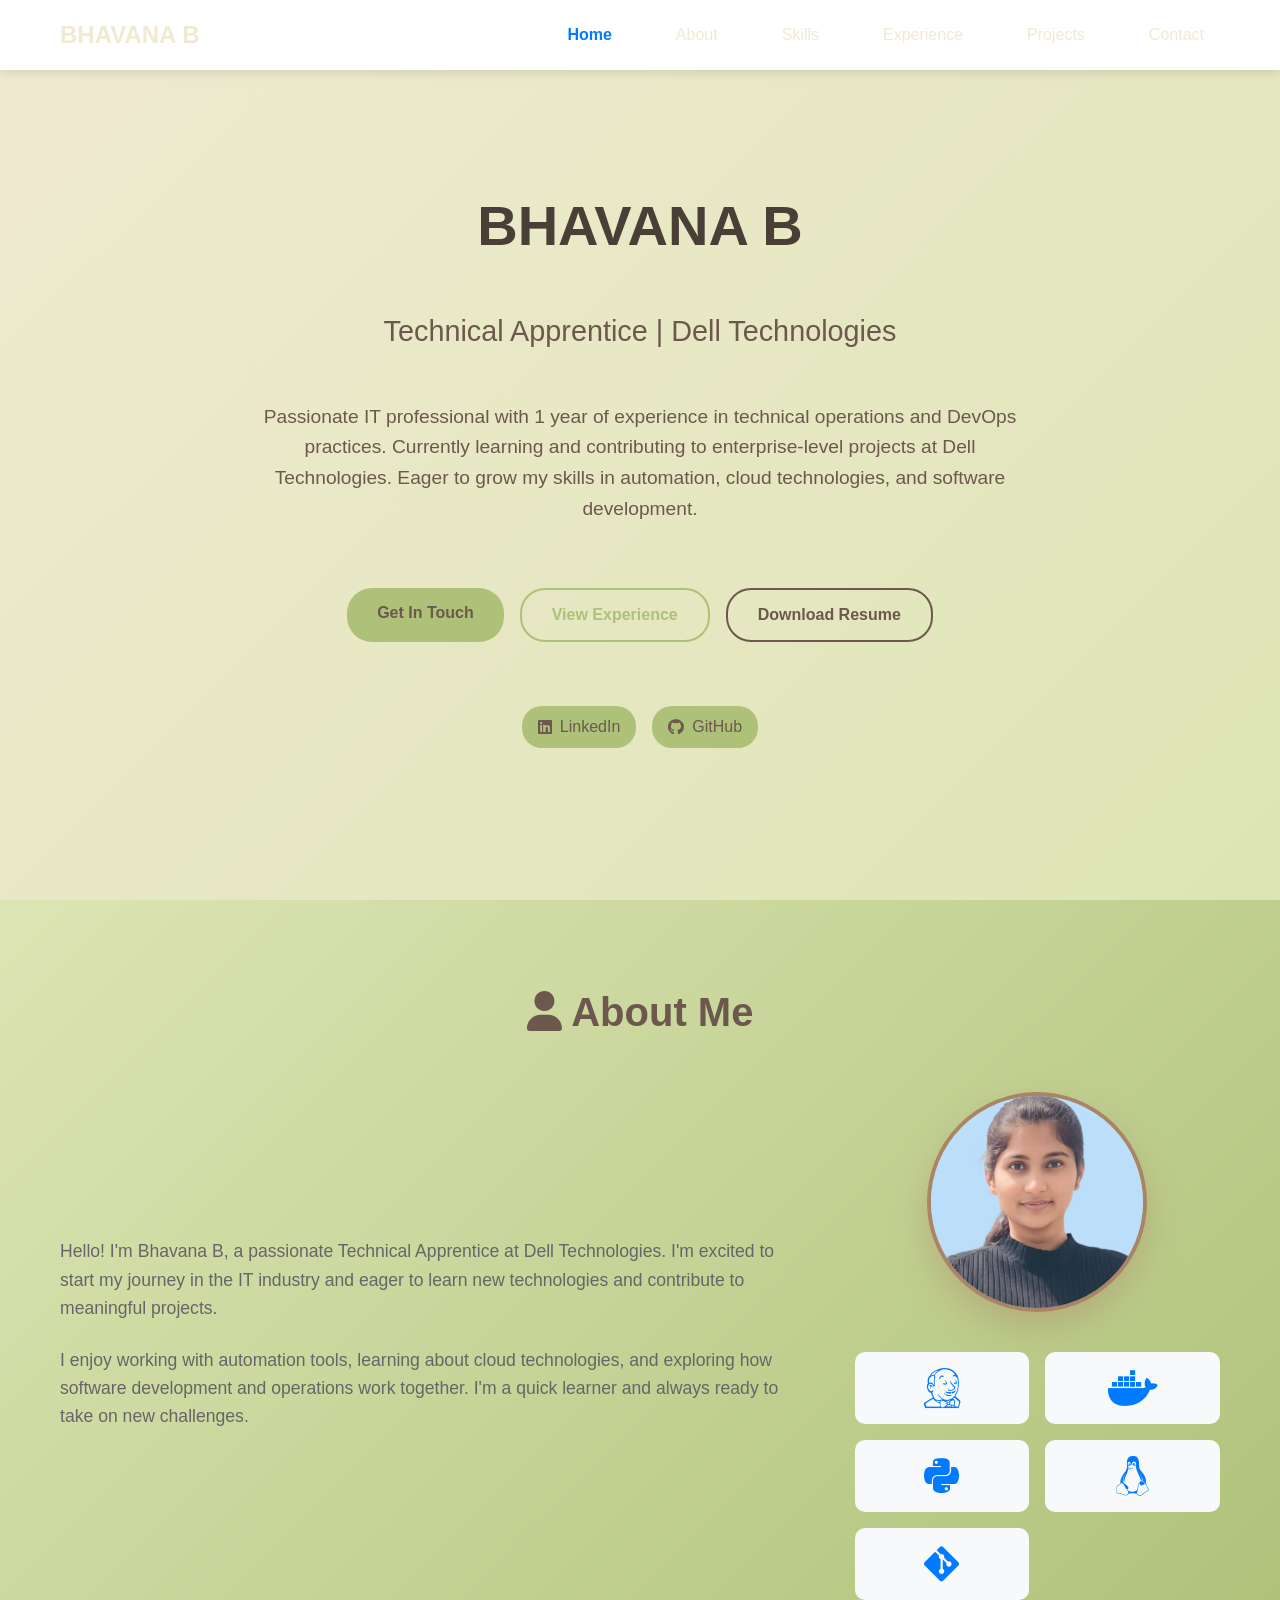
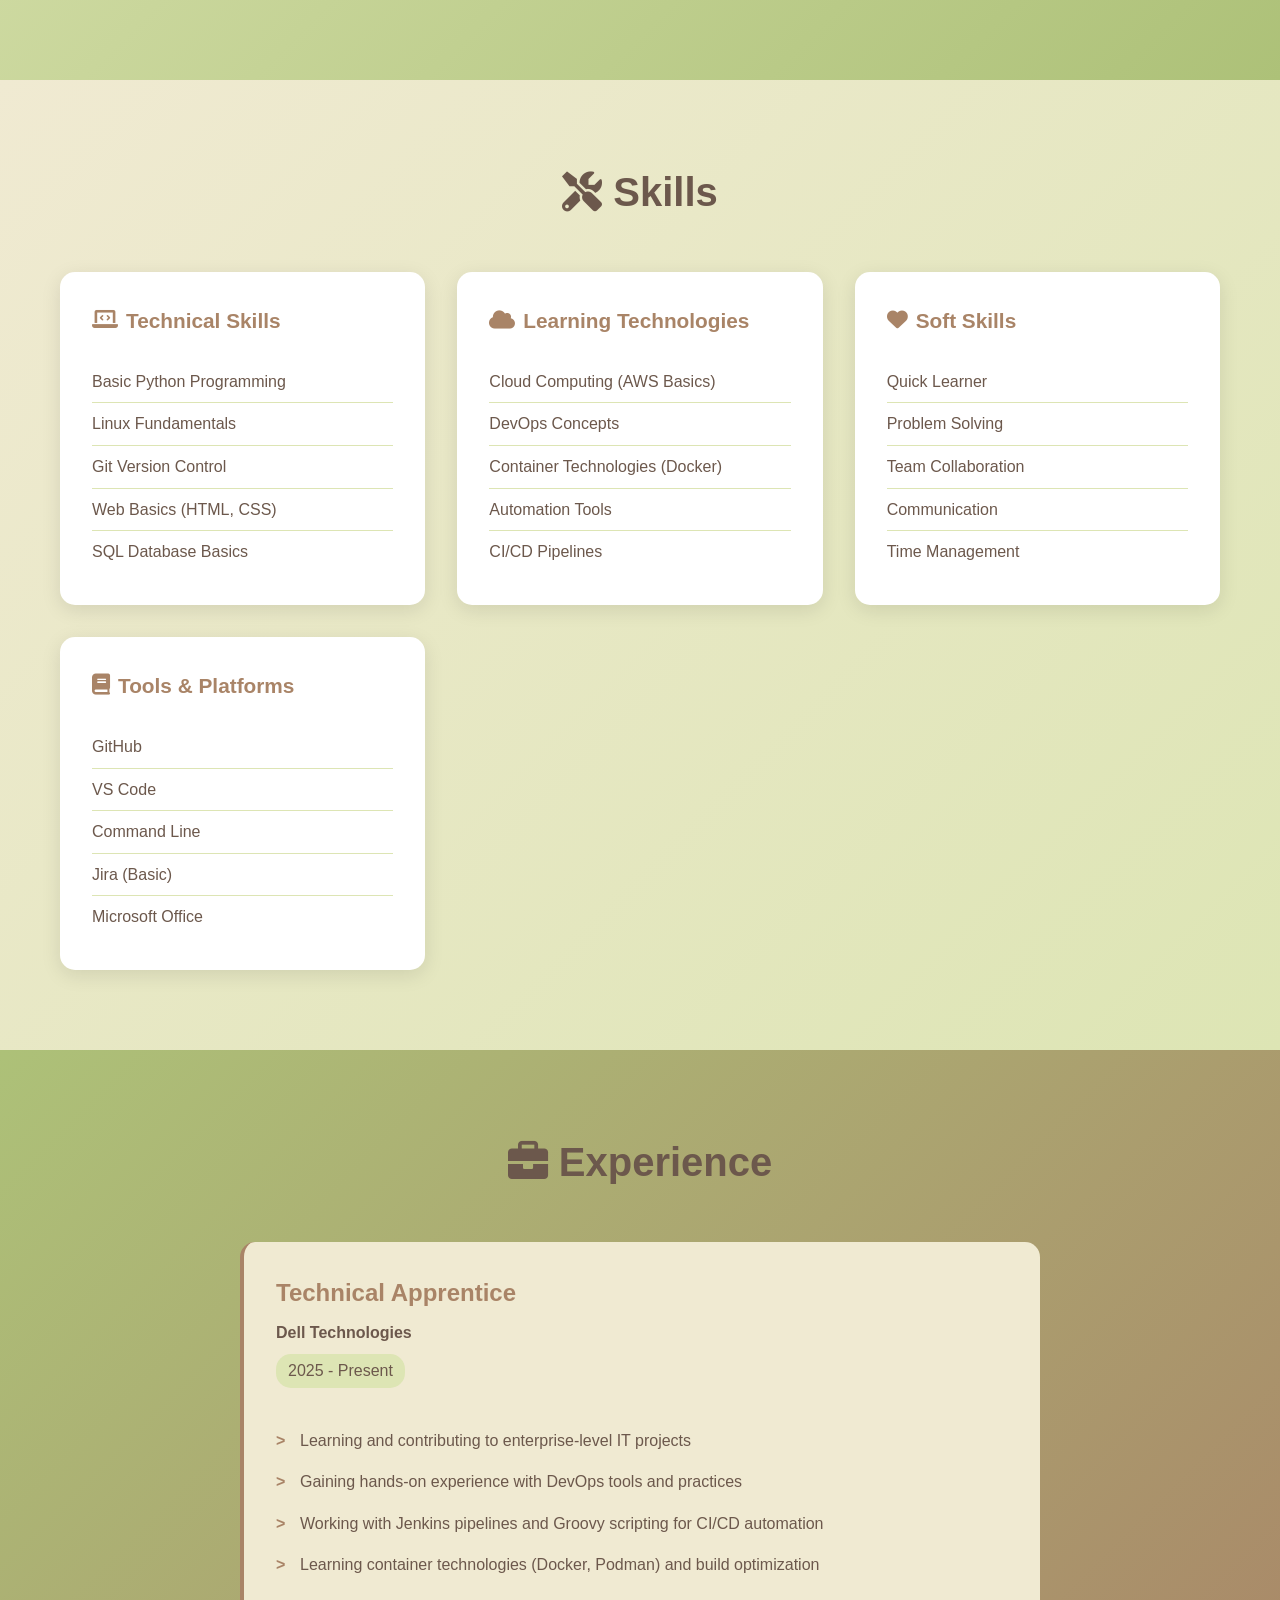
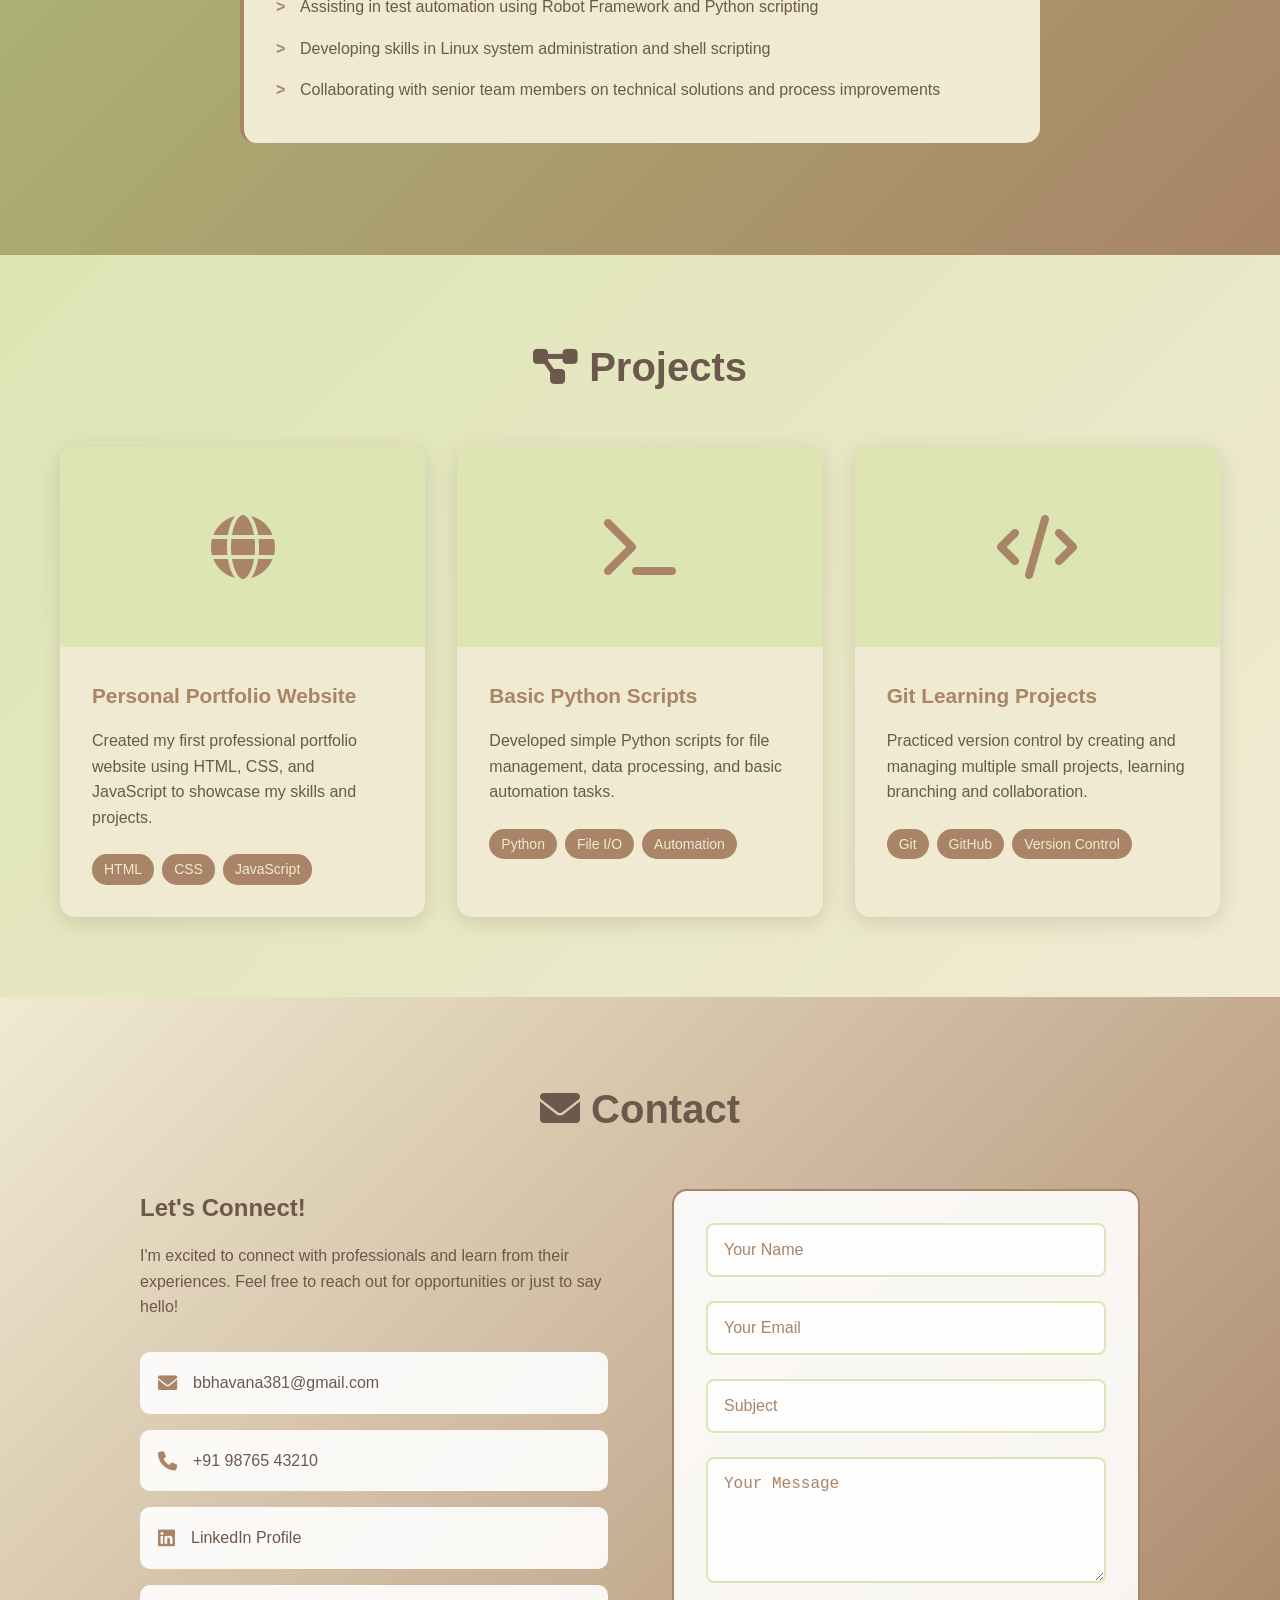
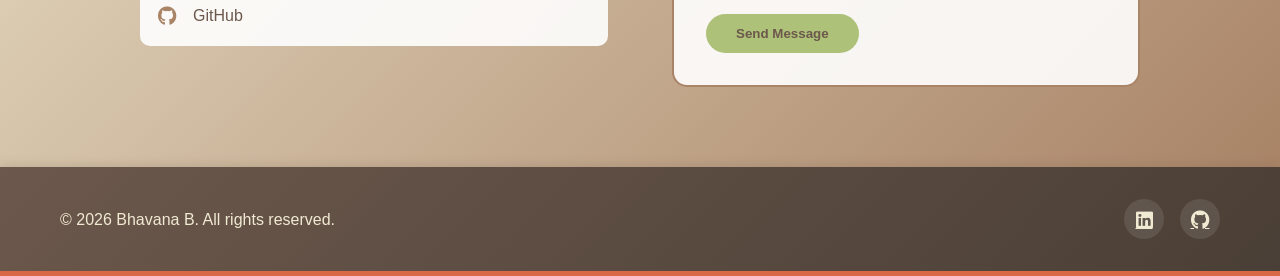
<file: index.html>
<!DOCTYPE html>
<html lang="en">
<head>
    <meta charset="UTF-8">
    <meta name="viewport" content="width=device-width, initial-scale=1.0">
    <title>Bhavana B - Technical Apprentice | Professional Portfolio</title>
    <link rel="stylesheet" href="styles.css">
    <link rel="stylesheet" href="https://cdnjs.cloudflare.com/ajax/libs/font-awesome/6.0.0/css/all.min.css">
</head>
<body>
    <!-- Navigation -->
    <nav class="navbar">
        <div class="nav-container">
            <div class="nav-logo">
                <h3>BHAVANA B</h3>
            </div>
            <ul class="nav-menu">
                <li><a href="#home">Home</a></li>
                <li><a href="#about">About</a></li>
                <li><a href="#skills">Skills</a></li>
                <li><a href="#experience">Experience</a></li>
                <li><a href="#projects">Projects</a></li>
                <li><a href="#contact">Contact</a></li>
            </ul>
            <div class="hamburger">
                <span></span>
                <span></span>
                <span></span>
            </div>
        </div>
    </nav>

    <!-- Hero Section -->
    <section id="home" class="hero">
        <div class="hero-content">
            <h1>BHAVANA B</h1>
            <h2>Technical Apprentice | Dell Technologies</h2>
            <p>Passionate IT professional with 1 year of experience in technical operations and DevOps practices. Currently learning and contributing to enterprise-level projects at Dell Technologies. Eager to grow my skills in automation, cloud technologies, and software development.</p>
            <div class="hero-buttons">
                <a href="#contact" class="btn btn-primary">Get In Touch</a>
                <a href="#experience" class="btn btn-secondary">View Experience</a>
                <a href="./images/Bhavana_CV.pdf" download="Bhavana_B_Resume.pdf" class="btn btn-outline">Download Resume</a>
            </div>
            <div class="social-links">
                <a href="https://www.linkedin.com/in/bhavana-basavanna-b16185271" target="_blank" class="social-link">
                    <i class="fab fa-linkedin"></i> LinkedIn
                </a>
                <a href="https://github.com/bhavana" target="_blank" class="social-link">
                    <i class="fab fa-github"></i> GitHub
                </a>
            </div>
        </div>
            </section>

    <!-- About Section -->
    <section id="about" class="about">
        <div class="container">
            <h2><i class="fas fa-user"></i> About Me</h2>
            <div class="about-content">
                <div class="about-text">
                    <p>Hello! I'm Bhavana B, a passionate Technical Apprentice at Dell Technologies. I'm excited to start my journey in the IT industry and eager to learn new technologies and contribute to meaningful projects.</p>
                    <p>I enjoy working with automation tools, learning about cloud technologies, and exploring how software development and operations work together. I'm a quick learner and always ready to take on new challenges.</p>
                </div>
                <div class="about-image">
                    <div class="profile-image">
                        <img src="images/my_profile.jpg" alt="Bhavana B - Technical Apprentice">
                    </div>
                    <div class="tech-stack">
                        <i class="fab fa-jenkins"></i>
                        <i class="fab fa-docker"></i>
                        <i class="fab fa-python"></i>
                        <i class="fab fa-linux"></i>
                        <i class="fab fa-git-alt"></i>
                    </div>
                </div>
            </div>
        </div>
    </section>

    <!-- Skills Section -->
    <section id="skills" class="skills">
        <div class="container">
            <h2><i class="fas fa-tools"></i> Skills</h2>
            <div class="skills-grid">
                <div class="skill-category">
                    <h3><i class="fas fa-laptop-code"></i> Technical Skills</h3>
                    <ul>
                        <li>Basic Python Programming</li>
                        <li>Linux Fundamentals</li>
                        <li>Git Version Control</li>
                        <li>Web Basics (HTML, CSS)</li>
                        <li>SQL Database Basics</li>
                    </ul>
                </div>
                <div class="skill-category">
                    <h3><i class="fas fa-cloud"></i> Learning Technologies</h3>
                    <ul>
                        <li>Cloud Computing (AWS Basics)</li>
                        <li>DevOps Concepts</li>
                        <li>Container Technologies (Docker)</li>
                        <li>Automation Tools</li>
                        <li>CI/CD Pipelines</li>
                    </ul>
                </div>
                <div class="skill-category">
                    <h3><i class="fas fa-heart"></i> Soft Skills</h3>
                    <ul>
                        <li>Quick Learner</li>
                        <li>Problem Solving</li>
                        <li>Team Collaboration</li>
                        <li>Communication</li>
                        <li>Time Management</li>
                    </ul>
                </div>
                <div class="skill-category">
                    <h3><i class="fas fa-book"></i> Tools & Platforms</h3>
                    <ul>
                        <li>GitHub</li>
                        <li>VS Code</li>
                        <li>Command Line</li>
                        <li>Jira (Basic)</li>
                        <li>Microsoft Office</li>
                    </ul>
                </div>
            </div>
        </div>
    </section>

    <!-- Experience Section -->
    <section id="experience" class="experience">
        <div class="container">
            <h2><i class="fas fa-briefcase"></i> Experience</h2>
            <div class="timeline">
                <div class="timeline-item">
                    <div class="timeline-content">
                        <h3>Technical Apprentice</h3>
                        <h4>Dell Technologies</h4>
                        <span class="date">2025 - Present</span>
                        <ul>
                            <li>Learning and contributing to enterprise-level IT projects</li>
                            <li>Gaining hands-on experience with DevOps tools and practices</li>
                            <li>Working with Jenkins pipelines and Groovy scripting for CI/CD automation</li>
                            <li>Learning container technologies (Docker, Podman) and build optimization</li>
                            <li>Assisting in test automation using Robot Framework and Python scripting</li>
                            <li>Developing skills in Linux system administration and shell scripting</li>
                            <li>Collaborating with senior team members on technical solutions and process improvements</li>
                        </ul>
                    </div>
                </div>
            </div>
        </div>
    </section>

    <!-- Projects Section -->
    <section id="projects" class="projects">
        <div class="container">
            <h2><i class="fas fa-project-diagram"></i> Projects</h2>
            <div class="projects-grid">
                <div class="project-card">
                    <div class="project-image">
                        <i class="fas fa-globe"></i>
                    </div>
                    <div class="project-content">
                        <h3>Personal Portfolio Website</h3>
                        <p>Created my first professional portfolio website using HTML, CSS, and JavaScript to showcase my skills and projects.</p>
                        <div class="project-tech">
                            <span>HTML</span>
                            <span>CSS</span>
                            <span>JavaScript</span>
                        </div>
                    </div>
                </div>
                <div class="project-card">
                    <div class="project-image">
                        <i class="fas fa-terminal"></i>
                    </div>
                    <div class="project-content">
                        <h3>Basic Python Scripts</h3>
                        <p>Developed simple Python scripts for file management, data processing, and basic automation tasks.</p>
                        <div class="project-tech">
                            <span>Python</span>
                            <span>File I/O</span>
                            <span>Automation</span>
                        </div>
                    </div>
                </div>
                <div class="project-card">
                    <div class="project-image">
                        <i class="fas fa-code"></i>
                    </div>
                    <div class="project-content">
                        <h3>Git Learning Projects</h3>
                        <p>Practiced version control by creating and managing multiple small projects, learning branching and collaboration.</p>
                        <div class="project-tech">
                            <span>Git</span>
                            <span>GitHub</span>
                            <span>Version Control</span>
                        </div>
                    </div>
                </div>
            </div>
        </div>
    </section>

    <!-- Contact Section -->
    <section id="contact" class="contact">
        <div class="container">
            <h2><i class="fas fa-envelope"></i> Contact</h2>
            <div class="contact-content">
                <div class="contact-info">
                    <h3>Let's Connect!</h3>
                    <p>I'm excited to connect with professionals and learn from their experiences. Feel free to reach out for opportunities or just to say hello!</p>
                    <div class="contact-links">
                        <a href="mailto:bbhavana381@gmail.com" class="contact-link">
                            <i class="fas fa-envelope"></i>
                            <span>bbhavana381@gmail.com</span>
                        </a>
                        <a href="tel:+919876543210" class="contact-link">
                            <i class="fas fa-phone"></i>
                            <span>+91 98765 43210</span>
                        </a>
                        <a href="https://www.linkedin.com/in/bhavana-basavanna-b16185271" target="_blank" class="contact-link">
                            <i class="fab fa-linkedin"></i>
                            <span>LinkedIn Profile</span>
                        </a>
                        <a href="https://github.com/bhavana" target="_blank" class="contact-link">
                            <i class="fab fa-github"></i>
                            <span>GitHub</span>
                        </a>
                    </div>
                </div>
                <div class="contact-form">
                    <form>
                        <div class="form-group">
                            <input type="text" placeholder="Your Name" required>
                        </div>
                        <div class="form-group">
                            <input type="email" placeholder="Your Email" required>
                        </div>
                        <div class="form-group">
                            <input type="text" placeholder="Subject" required>
                        </div>
                        <div class="form-group">
                            <textarea placeholder="Your Message" rows="5" required></textarea>
                        </div>
                        <button type="submit" class="btn btn-primary">Send Message</button>
                    </form>
                </div>
            </div>
        </div>
    </section>

    <!-- Footer -->
    <footer class="footer">
        <div class="container">
            <p>&copy; 2026 Bhavana B. All rights reserved.</p>
            <div class="footer-social">
                <a href="https://www.linkedin.com/in/bhavana-basavanna-b16185271" target="_blank">
                    <i class="fab fa-linkedin"></i>
                </a>
                <a href="https://github.com/bhavana" target="_blank">
                    <i class="fab fa-github"></i>
                </a>
            </div>
        </div>
    </footer>

    <script src="script.js"></script>
</body>
</html>
</file>
<file: styles.css>
/* Reset and Base Styles */
* {
    margin: 0;
    padding: 0;
    box-sizing: border-box;
}

body {
    font-family: 'Segoe UI', Tahoma, Geneva, Verdana, sans-serif;
    line-height: 1.6;
    color: #CDCBD6;
    background-color: #D96846;
}

.container {
    max-width: 1200px;
    margin: 0 auto;
    padding: 0 20px;
}

/* Navigation */
.navbar {
    background: linear-gradient(135deg, #6c584c 0%, #4a3f36 100%);
    box-shadow: 0 2px 10px rgba(108, 88, 76, 0.2);
    position: fixed;
    width: 100%;
    top: 0;
    z-index: 1000;
}

.nav-container {
    max-width: 1200px;
    margin: 0 auto;
    padding: 0 20px;
    display: flex;
    justify-content: space-between;
    align-items: center;
    height: 70px;
}

.nav-logo h3 {
    color: #f0ead2;
    font-weight: bold;
    font-size: 1.5rem;
}

.nav-menu {
    display: flex;
    list-style: none;
    gap: 2rem;
}

.nav-menu a {
    text-decoration: none;
    color: #f0ead2;
    font-weight: 500;
    transition: all 0.3s ease;
    padding: 0.5rem 1rem;
    border-radius: 8px;
    background: rgba(255, 255, 255, 0.1);
}

.nav-menu a:hover {
    color: #6c584c;
    background: #f0ead2;
    transform: translateY(-2px);
}

.hamburger {
    display: none;
    flex-direction: column;
    cursor: pointer;
}

.hamburger span {
    width: 25px;
    height: 3px;
    background: #333;
    margin: 3px 0;
    transition: 0.3s;
}

/* Hero Section */
.hero {
    background: linear-gradient(135deg, #f0ead2 0%, #dde5b4 100%);
    color: #6c584c;
    padding: 120px 0 80px;
    display: flex;
    align-items: center;
    min-height: 100vh;
}

.hero-content {
    max-width: 800px;
    margin: 0 auto;
    padding: 0 20px;
    display: flex;
    flex-direction: column;
    align-items: center;
    text-align: center;
    gap: 2rem;
}

.hero-text {
    display: flex;
    flex-direction: column;
    gap: 1.5rem;
    align-items: center;
}

.hero h1 {
    font-size: 3.5rem;
    font-weight: bold;
    margin-bottom: 1rem;
    line-height: 1.2;
    color: #4a3f36;
}

.hero h2 {
    font-size: 1.8rem;
    font-weight: 500;
    margin-bottom: 1rem;
    color: #6c584c;
}

.hero p {
    font-size: 1.2rem;
    margin-bottom: 2rem;
    line-height: 1.6;
}

.hero-buttons {
    display: flex;
    gap: 1rem;
    margin-bottom: 2rem;
}

.btn {
    padding: 12px 30px;
    border: none;
    border-radius: 25px;
    text-decoration: none;
    font-weight: 600;
    transition: all 0.3s ease;
    display: inline-block;
}

.btn-primary {
    background: #adc178;
    color: #6c584c;
}

.btn-primary:hover {
    background: #a98467;
    transform: translateY(-2px);
}

.btn-secondary {
    background: transparent;
    color: #adc178;
    border: 2px solid #adc178;
}

.btn-secondary:hover {
    background: #adc178;
    color: #6c584c;
}

.btn-outline {
    background: transparent;
    color: #6c584c;
    border: 2px solid #6c584c;
}

.btn-outline:hover {
    background: #6c584c;
    color: #f0ead2;
}

.social-links {
    display: flex;
    gap: 1rem;
}

.social-link {
    color: #6c584c;
    text-decoration: none;
    display: flex;
    align-items: center;
    gap: 0.5rem;
    padding: 8px 16px;
    border-radius: 20px;
    background: #adc178;
    transition: all 0.3s ease;
}

.social-link:hover {
    background: #a98467;
    transform: translateY(-2px);
}

.code-animation {
    background: #1e1e1e;
    border-radius: 10px;
    padding: 2rem;
    box-shadow: 0 10px 30px rgba(0,0,0,0.3);
}

.profile-placeholder {
    background: #2F3020;
    border-radius: 50%;
    width: 200px;
    height: 200px;
    display: flex;
    align-items: center;
    justify-content: center;
    box-shadow: 0 10px 30px rgba(0,0,0,0.3);
    border: 4px solid #2F3020;
    transition: transform 0.3s ease;
}

.profile-placeholder i {
    font-size: 4rem;
    color: #CDCBD6;
}

.profile-placeholder:hover {
    transform: scale(1.05);
}

.hero-image .profile-image img {
    width: 250px;
    height: 250px;
    border-radius: 50%;
    object-fit: cover;
    border: 4px solid #a98467;
    box-shadow: 0 15px 35px rgba(169, 132, 103, 0.4);
    transition: transform 0.3s ease, box-shadow 0.3s ease;
}

.hero-image .profile-image img:hover {
    transform: scale(1.05);
    box-shadow: 0 20px 40px rgba(169, 132, 103, 0.6);
}

.about-image .profile-image img {
    width: 220px;
    height: 220px;
    border-radius: 50%;
    object-fit: cover;
    border: 4px solid #a98467;
    box-shadow: 0 15px 35px rgba(169, 132, 103, 0.4);
    transition: transform 0.3s ease, box-shadow 0.3s ease;
}

.about-image .profile-image img:hover {
    transform: scale(1.05);
    box-shadow: 0 20px 40px rgba(169, 132, 103, 0.6);
}

/* About Section */
.about {
    padding: 80px 0;
    background: linear-gradient(135deg, #dde5b4 0%, #adc178 100%);
}

.about h2 {
    text-align: center;
    font-size: 2.5rem;
    margin-bottom: 3rem;
    color: #6c584c;
}

.about-content {
    display: grid;
    grid-template-columns: 2fr 1fr;
    gap: 4rem;
    align-items: center;
}

.about-text p {
    font-size: 1.1rem;
    margin-bottom: 1.5rem;
    color: #666;
}

.stats {
    display: grid;
    grid-template-columns: repeat(3, 1fr);
    gap: 2rem;
    margin-top: 2rem;
}

.stat {
    text-align: center;
    padding: 1.5rem;
    background: #f8f9fa;
    border-radius: 10px;
    transition: transform 0.3s ease;
}

.stat:hover {
    transform: translateY(-5px);
}

.stat h3 {
    font-size: 2.5rem;
    color: #007bff;
    margin-bottom: 0.5rem;
}

.stat p {
    color: #666;
    font-weight: 500;
}

.tech-stack {
    display: grid;
    grid-template-columns: repeat(2, 1fr);
    gap: 2rem;
}

.profile-image {
    text-align: center;
    margin-bottom: 2rem;
}

.profile-image img {
    width: 200px;
    height: 200px;
    border-radius: 50%;
    object-fit: cover;
    border: 5px solid #007bff;
    box-shadow: 0 10px 30px rgba(0,123,255,0.3);
    transition: transform 0.3s ease;
}

.profile-image img:hover {
    transform: scale(1.05);
}

.tech-stack {
    display: grid;
    grid-template-columns: repeat(2, 1fr);
    gap: 1rem;
}

.tech-stack i {
    font-size: 2.5rem;
    color: #007bff;
    text-align: center;
    padding: 1rem;
    background: #f8f9fa;
    border-radius: 10px;
    transition: all 0.3s ease;
}

.tech-stack i:hover {
    background: #007bff;
    color: white;
    transform: translateY(-5px);
}

/* Skills Section */
.skills {
    padding: 80px 0;
    background: linear-gradient(135deg, #f0ead2 0%, #dde5b4 100%);
}

.skills h2 {
    text-align: center;
    font-size: 2.5rem;
    margin-bottom: 3rem;
    color: #6c584c;
}

.skills-grid {
    display: grid;
    grid-template-columns: repeat(auto-fit, minmax(280px, 1fr));
    gap: 2rem;
}

.skill-category {
    background: white;
    padding: 2rem;
    border-radius: 15px;
    box-shadow: 0 5px 20px rgba(0,0,0,0.1);
    transition: transform 0.3s ease;
}

.skill-category:hover {
    transform: translateY(-5px);
}

.skill-category h3 {
    color: #a98467;
    margin-bottom: 1.5rem;
    font-size: 1.3rem;
    display: flex;
    align-items: center;
    gap: 0.5rem;
}

.skill-category ul {
    list-style: none;
}

.skill-category li {
    padding: 0.5rem 0;
    border-bottom: 1px solid #dde5b4;
    color: #6c584c;
}

.skill-category li:last-child {
    border-bottom: none;
}

/* Experience Section */
.experience {
    padding: 80px 0;
    background: linear-gradient(135deg, #adc178 0%, #a98467 100%);
}

.experience h2 {
    text-align: center;
    font-size: 2.5rem;
    margin-bottom: 3rem;
    color: #6c584c;
}

.timeline {
    max-width: 800px;
    margin: 0 auto;
}

.timeline-item {
    background: #f0ead2;
    padding: 2rem;
    border-radius: 15px;
    margin-bottom: 2rem;
    border-left: 4px solid #a98467;
    transition: transform 0.3s ease;
}

.timeline-item:hover {
    transform: translateX(10px);
}

.timeline-content h3 {
    color: #a98467;
    margin-bottom: 0.5rem;
    font-size: 1.5rem;
}

.timeline-content h4 {
    color: #6c584c;
    margin-bottom: 0.5rem;
}

.date {
    color: #6c584c;
    font-weight: 500;
    margin-bottom: 1rem;
    display: inline-block;
    padding: 0.25rem 0.75rem;
    background: #dde5b4;
    border-radius: 15px;
}

.timeline-content ul {
    list-style: none;
    margin-top: 1rem;
}

.timeline-content li {
    padding: 0.5rem 0;
    color: #6c584c;
    position: relative;
    padding-left: 1.5rem;
}

.timeline-content li:before {
    content: ">";
    position: absolute;
    left: 0;
    color: #a98467;
    font-weight: bold;
}

/* Projects Section */
.projects {
    padding: 80px 0;
    background: linear-gradient(135deg, #dde5b4 0%, #f0ead2 100%);
}

.projects h2 {
    text-align: center;
    font-size: 2.5rem;
    margin-bottom: 3rem;
    color: #6c584c;
}

.projects-grid {
    display: grid;
    grid-template-columns: repeat(auto-fit, minmax(300px, 1fr));
    gap: 2rem;
}

.project-card {
    background: #f0ead2;
    border-radius: 15px;
    overflow: hidden;
    box-shadow: 0 5px 20px rgba(108, 88, 76, 0.2);
    transition: transform 0.3s ease;
}

.project-card:hover {
    transform: translateY(-10px);
}

.project-image {
    height: 200px;
    background: #dde5b4;
    display: flex;
    align-items: center;
    justify-content: center;
}

.project-image i {
    font-size: 4rem;
    color: #a98467;
}

.project-content {
    padding: 2rem;
}

.project-content h3 {
    color: #a98467;
    margin-bottom: 1rem;
    font-size: 1.3rem;
}

.project-content p {
    color: #6c584c;
    margin-bottom: 1.5rem;
    line-height: 1.6;
}

.project-tech {
    display: flex;
    gap: 0.5rem;
    flex-wrap: wrap;
}

.project-tech span {
    background: #a98467;
    color: #f0ead2;
    padding: 0.25rem 0.75rem;
    border-radius: 15px;
    font-size: 0.875rem;
    font-weight: 500;
}

/* Contact Section */
.contact {
    padding: 80px 0;
    background: linear-gradient(135deg, #f0ead2 0%, #a98467 100%);
}

.contact h2 {
    text-align: center;
    font-size: 2.5rem;
    margin-bottom: 3rem;
    color: #6c584c;
}

.contact-content {
    display: grid;
    grid-template-columns: 1fr 1fr;
    gap: 4rem;
    max-width: 1000px;
    margin: 0 auto;
}

.contact-info h3 {
    color: #6c584c;
    margin-bottom: 1rem;
    font-size: 1.5rem;
}

.contact-info p {
    color: #6c584c;
    margin-bottom: 2rem;
    line-height: 1.6;
}

.contact-links {
    display: flex;
    flex-direction: column;
    gap: 1rem;
}

.contact-link {
    display: flex;
    align-items: center;
    gap: 1rem;
    padding: 1rem;
    background: rgba(255, 255, 255, 0.9);
    border-radius: 10px;
    text-decoration: none;
    color: #6c584c;
    transition: all 0.3s ease;
    border: 2px solid transparent;
}

.contact-link:hover {
    background: #f0ead2;
    color: #a98467;
    transform: translateX(10px);
    border-color: #a98467;
}

.contact-link i {
    font-size: 1.2rem;
    color: #a98467;
}

.contact-link:hover i {
    color: #6c584c;
}

.contact-form {
    background: rgba(255, 255, 255, 0.9);
    padding: 2rem;
    border-radius: 15px;
    border: 2px solid #a98467;
}

.form-group {
    margin-bottom: 1.5rem;
}

.form-group input,
.form-group textarea {
    width: 100%;
    padding: 1rem;
    border: 2px solid #dde5b4;
    border-radius: 8px;
    font-size: 1rem;
    transition: all 0.3s ease;
    background: rgba(255, 255, 255, 0.8);
    color: #6c584c;
}

.form-group input:focus,
.form-group textarea:focus {
    outline: none;
    border-color: #a98467;
    background: rgba(255, 255, 255, 0.95);
    box-shadow: 0 0 10px rgba(169, 132, 103, 0.3);
}

.form-group input::placeholder,
.form-group textarea::placeholder {
    color: #a98467;
}

.form-group textarea {
    resize: vertical;
}

/* Footer */
.footer {
    background: linear-gradient(135deg, #6c584c 0%, #4a3f36 100%);
    color: #f0ead2;
    padding: 2rem 0;
    text-align: center;
    box-shadow: 0 -2px 10px rgba(108, 88, 76, 0.2);
}

.footer .container {
    display: flex;
    justify-content: space-between;
    align-items: center;
}

.footer-social {
    display: flex;
    gap: 1rem;
}

.footer-social a {
    color: #f0ead2;
    font-size: 1.2rem;
    transition: all 0.3s ease;
    background: rgba(255, 255, 255, 0.1);
    width: 40px;
    height: 40px;
    border-radius: 50%;
    display: flex;
    align-items: center;
    justify-content: center;
}

.footer-social a:hover {
    color: #6c584c;
    background: #f0ead2;
    transform: translateY(-3px);
}

/* Responsive Design */
@media (max-width: 768px) {
    .nav-menu {
        display: none;
    }
    
    .hamburger {
        display: flex;
    }
    
    .hero-content {
        grid-template-columns: 1fr;
        text-align: center;
    }
    
    .hero h1 {
        font-size: 2.5rem;
    }
    
    .about-content {
        grid-template-columns: 1fr;
    }
    
    .stats {
        grid-template-columns: 1fr;
    }
    
    .contact-content {
        grid-template-columns: 1fr;
    }
    
    .footer .container {
        flex-direction: column;
        gap: 1rem;
    }
    
    .hero-buttons {
        flex-direction: column;
        align-items: center;
    }
    
    .social-links {
        justify-content: center;
    }
}

/* Animations */
@keyframes fadeInUp {
    from {
        opacity: 0;
        transform: translateY(30px);
    }
    to {
        opacity: 1;
        transform: translateY(0);
    }
}

.fade-in-up {
    animation: fadeInUp 0.6s ease-out;
}

/* Scroll Behavior */
html {
    scroll-behavior: smooth;
}

/* Custom Scrollbar */
::-webkit-scrollbar {
    width: 10px;
}

::-webkit-scrollbar-track {
    background: #f1f1f1;
}

::-webkit-scrollbar-thumb {
    background: #007bff;
    border-radius: 5px;
}

::-webkit-scrollbar-thumb:hover {
    background: #0056b3;
}
</file>
